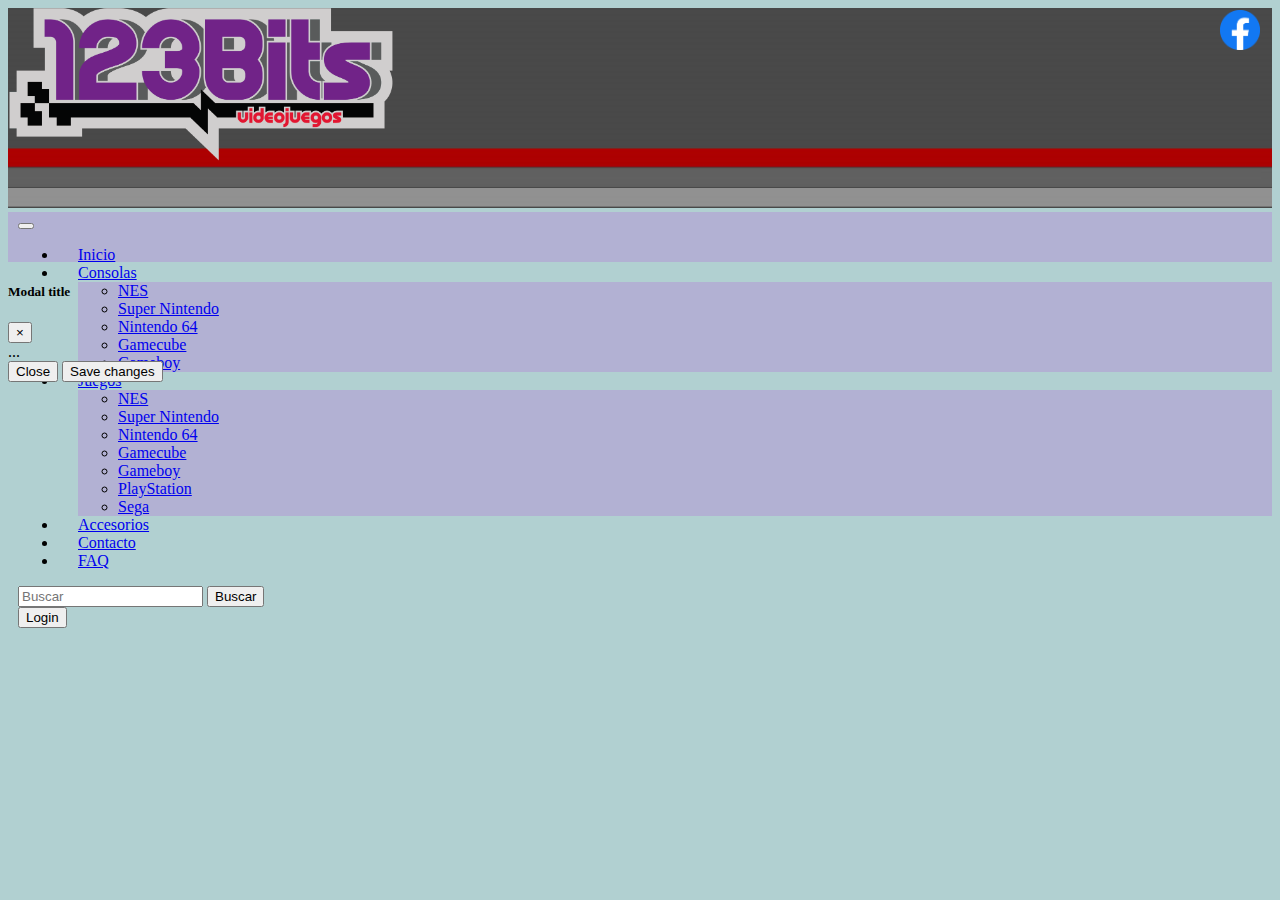
<file: PruebaToys/Toys_Web-main/index.html>
<!DOCTYPE html>

<head>
    <meta charset="UTF-8">
    <meta http-equiv="X-UA-Compatible" content="IE=edge">
    <meta name="viewport" content="width=device-width, initial-scale=1.0">
    <title>123Bits Videojuegos</title>
    <link href="https://cdn.jsdelivr.net/npm/bootstrap@5.0.0-beta3/dist/css/bootstrap.min.css" rel="stylesheet"
        integrity="sha384-eOJMYsd53ii+scO/bJGFsiCZc+5NDVN2yr8+0RDqr0Ql0h+rP48ckxlpbzKgwra6" crossorigin="anonymous">
    <link type="text/css" rel="stylesheet" href="estilos.css" />
    <link rel="shortcut icon" type="image/png" href="img/icon.jpg" />  	
    <script src="https://code.jquery.com/jquery-3.5.1.slim.min.js" integrity="sha384-DfXdz2htPH0lsSSs5nCTpuj/zy4C+OGpamoFVy38MVBnE+IbbVYUew+OrCXaRkfj" crossorigin="anonymous"></script>
    
    <link rel="stylesheet" href="https://cdn.jsdelivr.net/npm/bootstrap@4.6.0/dist/css/bootstrap.min.css" integrity="sha384-B0vP5xmATw1+K9KRQjQERJvTumQW0nPEzvF6L/Z6nronJ3oUOFUFpCjEUQouq2+l" crossorigin="anonymous"> 		
    <script src="https://code.jquery.com/jquery-3.5.1.slim.min.js" integrity="sha384-DfXdz2htPH0lsSSs5nCTpuj/zy4C+OGpamoFVy38MVBnE+IbbVYUew+OrCXaRkfj" crossorigin="anonymous"></script>
    <script src="https://cdn.jsdelivr.net/npm/bootstrap@4.6.0/dist/js/bootstrap.bundle.min.js" integrity="sha384-Piv4xVNRyMGpqkS2by6br4gNJ7DXjqk09RmUpJ8jgGtD7zP9yug3goQfGII0yAns" crossorigin="anonymous"></script>
    <link type="text/css" rel="stylesheet" href="estilos.css" />	







</head>

<body>
    <div>
        <img src="img/banner2.jpg" class="banner" alt="banner">
        <img src="img/Logo_123Bits.png" class="logo" alt="logo">
        <a href="http://www.facebook.com/123bitscl">
            <img src="img/facebook.png" class="fb" alt="facebook"></a>
        <a href="http://www.instagram.com/123bitscl">
            <img src="img/instagram.png" class="instagram" alt="instagram"></a>


        </a>
    </div>
    <nav class="navbar navbar-expand-lg navbar-light navbar2" style="background-color: hsl(242, 28%, 76%);">
        <div class="container-fluid">
            <button class="navbar-toggler" type="button" data-bs-toggle="collapse"
                data-bs-target="#navbarSupportedContent" aria-controls="navbarSupportedContent" aria-expanded="false"
                aria-label="Toggle navigation">
                <span class="navbar-toggler-icon"></span>
            </button>
            <div class="collapse navbar-collapse" id="navbarSupportedContent">
                <ul class="navbar-nav me-auto mb-2 mb-lg-0 ">
                    <li class="nav-item item">
                        <a class="nav-link" aria-current="page" href="#">Inicio</a>
                    </li>
                    <li class="nav-item dropdown item">
                        <a class="nav-link dropdown-toggle" href="#" id="navbarDropdown" role="button"
                            data-bs-toggle="dropdown" aria-expanded="false">
                            Consolas
                        </a>
                        <ul class="dropdown-menu" aria-labelledby="navbarDropdown"
                            style="background-color: hsl(242, 28%, 76%);">
                            <li><a class="dropdown-item" href="#">NES</a></li>
                            <li><a class="dropdown-item" href="#">Super Nintendo</a></li>
                            <li><a class="dropdown-item" href="#">Nintendo 64</a></li>
                            <li><a class="dropdown-item" href="#">Gamecube</a></li>
                            <li><a class="dropdown-item" href="#">Gameboy</a></li>
                        </ul>
                    <li class="nav-item dropdown item">
                        <a class="nav-link dropdown-toggle" href="#" id="navbarDropdown" role="button"
                            data-bs-toggle="dropdown" aria-expanded="false">
                            Juegos
                        </a>
                        <ul class="dropdown-menu" aria-labelledby="navbarDropdown"
                            style="background-color: hsl(242, 28%, 76%);">
                            <li><a class="dropdown-item" href="#">NES</a></li>
                            <li><a class="dropdown-item" href="#">Super Nintendo</a></li>
                            <li><a class="dropdown-item" href="#">Nintendo 64</a></li>
                            <li><a class="dropdown-item" href="#">Gamecube</a></li>
                            <li><a class="dropdown-item" href="#">Gameboy</a></li>
                            <li><a class="dropdown-item" href="#">PlayStation</a></li>
                            <li><a class="dropdown-item" href="#">Sega</a></li>
                        </ul>
                    <li class="nav-item item">
                        <a class="nav-link access" href="#">Accesorios</a>
                    </li>
                    <li class="nav-item item">
                        <a class="nav-link" href="#">Contacto</a>
                    </li>
                    <li class="nav-item item">
                        <a class="nav-link" href="#">FAQ</a>
                    </li>
                    </li>
                </ul>
                <form class="d-flex">
                    <input class="form-control me-2" type="search" placeholder="Buscar" aria-label="Search">
                    <button class="btn btn-outline-success" type="submit">Buscar</button>
                </form>
            </div>
        </div>
        <button type="button" class="btn btn-danger" data-toggle="modal" data-target="#exampleModal">Login</button>
    </nav>
    <script src="https://cdn.jsdelivr.net/npm/bootstrap@5.0.0-beta3/dist/js/bootstrap.bundle.min.js"
        integrity="sha384-JEW9xMcG8R+pH31jmWH6WWP0WintQrMb4s7ZOdauHnUtxwoG2vI5DkLtS3qm9Ekf"
        crossorigin="anonymous"></script>



        <!--Modal de Login -->

            <!-- Modal -->
    <div class="modal fade" id="exampleModal" tabindex="-1" aria-labelledby="exampleModalLabel" aria-hidden="true">
        <div class="modal-dialog">
        <div class="modal-content">
            <div class="modal-header">
            <h5 class="modal-title" id="exampleModalLabel">Modal title</h5>
            <button type="button" class="close" data-dismiss="modal" aria-label="Close">
                <span aria-hidden="true">&times;</span>
            </button>
            </div>
            <div class="modal-body">
            ...
            </div>
            <div class="modal-footer">
            <button type="button" class="btn btn-secondary" data-dismiss="modal">Close</button>
            <button type="button" class="btn btn-primary">Save changes</button>
            </div>
        </div>
        </div>
    </div>
        




</body>

</html>
</file>
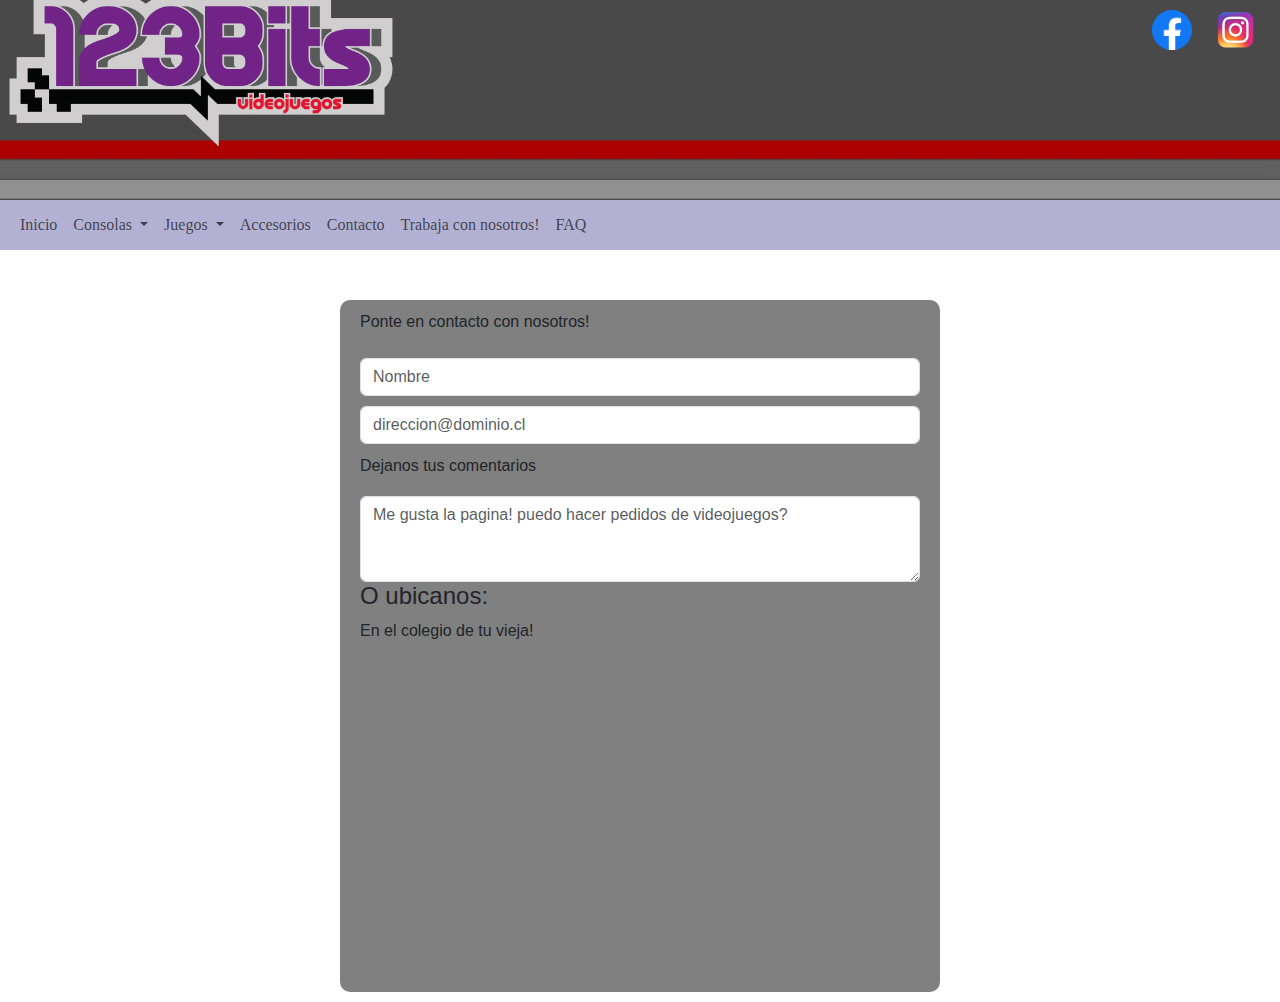
<file: Formularios/contacto.html>
<!DOCTYPE html>
<html>
    <head>
        <title>Contacto</title>
        <meta charset="UTF-8">
        <link rel="stylesheet" href="/estilos_form/estilo_contacto.css">
        <link href="https://cdn.jsdelivr.net/npm/bootstrap@5.0.0-beta3/dist/css/bootstrap.min.css" rel="stylesheet" 
        ntegrity="sha384-eOJMYsd53ii+scO/bJGFsiCZc+5NDVN2yr8+0RDqr0Ql0h+rP48ckxlpbzKgwra6" crossorigin="anonymous">
        <link rel="stylesheet" href="https://cdn.jsdelivr.net/npm/bootstrap@4.6.0/dist/css/bootstrap.min.css"
        integrity="sha384-B0vP5xmATw1+K9KRQjQERJvTumQW0nPEzvF6L/Z6nronJ3oUOFUFpCjEUQouq2+l" crossorigin="anonymous">
    </head>

    <body>
        <header>
            <div>
                <img src="/img/banner2.jpg" class="banner" alt="banner">
                <a href="/index.html">
                    <img src="/img/Logo_123Bits.png" class="logo" alt="logo"></a>
                <a href="http://www.facebook.com/123bitscl">
                    <img src="/img/facebook.png" class="fb" alt="facebook"></a>
                <a href="http://www.instagram.com/123bitscl">
                    <img src="/img/instagram.png" class="instagram" alt="instagram"></a>
            </div>
            <nav class="navbar navbar-expand-lg navbar-light navbar2" style="background-color: hsl(242, 28%, 76%);">
                <div class="container-fluid">
                    <button class="navbar-toggler" type="button" data-bs-toggle="collapse"
                        data-bs-target="#navbarSupportedContent" aria-controls="navbarSupportedContent" aria-expanded="false"
                        aria-label="Toggle navigation">
                        <span class="navbar-toggler-icon"></span>
                    </button>
                    <div class="collapse navbar-collapse" id="navbarSupportedContent">
                        <ul class="navbar-nav me-auto mb-2 mb-lg-0 ">
                            <li class="nav-item item">
                                <a class="nav-link" aria-current="page" href="/index.html">Inicio</a>
                            </li>
                            <li class="nav-item dropdown item">
                                <a class="nav-link dropdown-toggle" href="#" id="navbarDropdown" role="button"
                                    data-bs-toggle="dropdown" aria-expanded="false">
                                    Consolas
                                </a>
                                <ul class="dropdown-menu" aria-labelledby="navbarDropdown"
                                    style="background-color: hsl(242, 28%, 76%);">
                                    <li><a class="dropdown-item" href="#">NES</a></li>
                                    <li><a class="dropdown-item" href="#">Super Nintendo</a></li>
                                    <li><a class="dropdown-item" href="#">Nintendo 64</a></li>
                                    <li><a class="dropdown-item" href="#">Gamecube</a></li>
                                    <li><a class="dropdown-item" href="#">Gameboy</a></li>
                                </ul>
                            <li class="nav-item dropdown item">
                                <a class="nav-link dropdown-toggle" href="#" id="navbarDropdown" role="button"
                                    data-bs-toggle="dropdown" aria-expanded="false">
                                    Juegos
                                </a>
                                <ul class="dropdown-menu" aria-labelledby="navbarDropdown"
                                    style="background-color: hsl(242, 28%, 76%);">
                                    <li><a class="dropdown-item" href="jnes.html">NES</a></li>
                                    <li><a class="dropdown-item" href="jsnes.html">Super Nintendo</a></li>
                                    <li><a class="dropdown-item" href="jn64.html">Nintendo 64</a></li>
                                    <li><a class="dropdown-item" href="#">Gamecube</a></li>
                                    <li><a class="dropdown-item" href="#">Gameboy</a></li>
                                    <li><a class="dropdown-item" href="#">PlayStation</a></li>
                                    <li><a class="dropdown-item" href="#">Sega</a></li>
                                </ul>
                            <li class="nav-item item">
                                <a class="nav-link access" href="accesorios.html">Accesorios</a>
                            </li>
                            <li class="nav-item item">
                                <a class="nav-link" href="/Formularios/contacto.html">Contacto</a>
                            </li>
                            <li class="nav-item item">
                                <a class="nav-link" href="/Formularios/form_trab_con_nosotros.html">Trabaja con nosotros!</a>
                            </li>
                            <li class="nav-item item">
                                <a class="nav-link" href="faq.html">FAQ</a>
                            </li>
                            </li>
                        </ul>
                    </div>
                </div>
            </nav>
        </header>
        <div class="form-contacto texto-contacto">
            <div class="mb-3">
                <label for="exampleFormControlInput1" class="form-label">
                    Ponte en contacto con nosotros! 
                </label>
            </div>
            <div class="entrada-uno">
                <input type="text" class="form-control" id="exampleFormControlInput1" placeholder="Nombre">
            </div>
            <div class="entrada-dos">
                <input type="email" class="form-control" id="exampleFormControlInput1" placeholder="direccion@dominio.cl">
            </div>
            
              
              <div class="mb-3">
                <div class="entrada-tres">
                    <label for="exampleFormControlTextarea1" class="form-label">Dejanos tus comentarios </label>
                </div>
                
                <textarea class="form-control" id="exampleFormControlTextarea1" rows="3" placeholder="Me gusta la pagina! puedo hacer pedidos de videojuegos?"></textarea>


                <h4 class="texto-contacto">
                    O ubicanos:
                </h2>
                <p class="texto-contacto"> 
                        En el colegio de tu vieja!
                </p>
                <div class="mapa-google">

                    <iframe src="https://www.google.com/maps/embed?pb=!1m14!1m8!1m3!1d1661.5209710139864!2d-70.68359488371424!3d-33.60421621128259!3m2!1i1024!2i768!4f13.1!3m3!1m2!1s0x9662d912e2915069%3A0xf87aa585fe853c73!2sCentro%20Educacional%20de%20tu%20vieja!5e0!3m2!1ses-419!2scl!4v1618380519763!5m2!1ses-419!2scl" width="100%" height="300" style="border:0;" allowfullscreen="" loading="lazy"></iframe>

                </div>            
            </div>
        </div>
        
    </body>
</html>
</file>
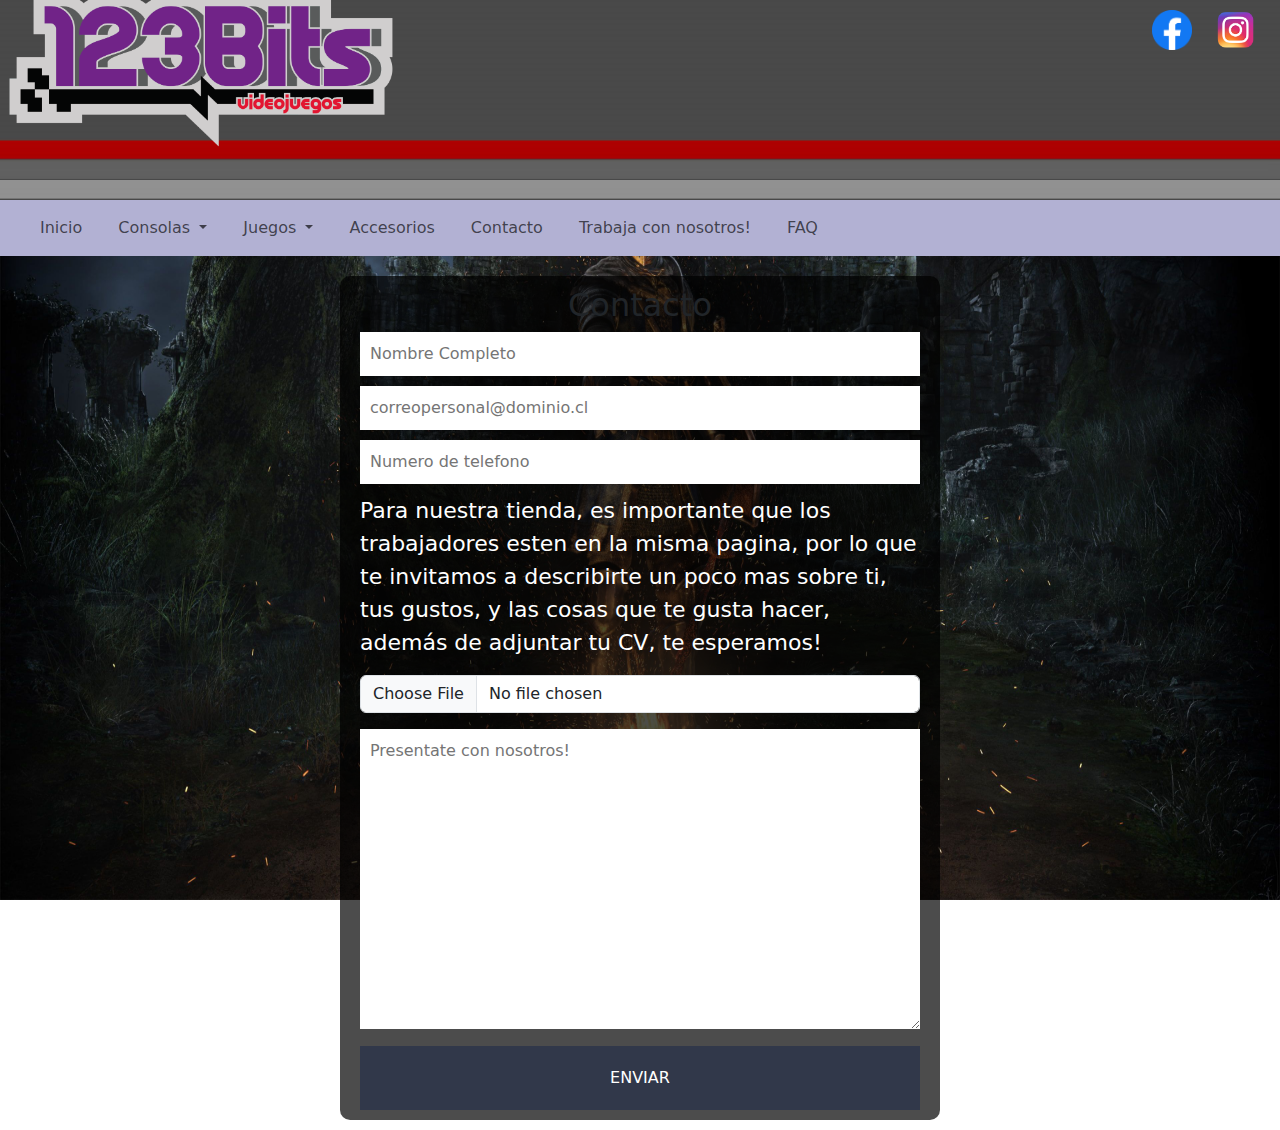
<file: Formularios/form_trab_con_nosotros.html>
<!DOCTYPE html>
<html>
    <head>
        <title>Trabaja con nosotros!</title>
        <meta charset="UTF-8">
        <link rel="stylesheet" href="../estilos_form/estilo_trabaja_con_nosotros.css">
        <link href="https://cdn.jsdelivr.net/npm/bootstrap@5.0.0-beta3/dist/css/bootstrap.min.css" rel="stylesheet" 
        ntegrity="sha384-eOJMYsd53ii+scO/bJGFsiCZc+5NDVN2yr8+0RDqr0Ql0h+rP48ckxlpbzKgwra6" crossorigin="anonymous">
        <link rel="stylesheet" href="https://cdn.jsdelivr.net/npm/bootstrap@4.6.0/dist/css/bootstrap.min.css"
        integrity="sha384-B0vP5xmATw1+K9KRQjQERJvTumQW0nPEzvF6L/Z6nronJ3oUOFUFpCjEUQouq2+l" crossorigin="anonymous">
    </head>
    <body action="">
        <header>
            <div>
                <img src="/img/banner2.jpg" class="banner" alt="banner">
                <a href="/index.html">
                    <img src="/img/Logo_123Bits.png" class="logo" alt="logo"></a>
                <a href="http://www.facebook.com/123bitscl">
                    <img src="/img/facebook.png" class="fb" alt="facebook"></a>
                <a href="http://www.instagram.com/123bitscl">
                    <img src="/img/instagram.png" class="instagram" alt="instagram"></a>
            </div>
            <nav class="navbar navbar-expand-lg navbar-light navbar2" style="background-color: hsl(242, 28%, 76%);">
                <div class="container-fluid">
                    <button class="navbar-toggler" type="button" data-bs-toggle="collapse"
                        data-bs-target="#navbarSupportedContent" aria-controls="navbarSupportedContent" aria-expanded="false"
                        aria-label="Toggle navigation">
                        <span class="navbar-toggler-icon"></span>
                    </button>
                    <div class="collapse navbar-collapse" id="navbarSupportedContent">
                        <ul class="navbar-nav me-auto mb-2 mb-lg-0 ">
                            <li class="nav-item item">
                                <a class="nav-link" aria-current="page" href="/index.html">Inicio</a>
                            </li>
                            <li class="nav-item dropdown item">
                                <a class="nav-link dropdown-toggle" href="#" id="navbarDropdown" role="button"
                                    data-bs-toggle="dropdown" aria-expanded="false">
                                    Consolas
                                </a>
                                <ul class="dropdown-menu" aria-labelledby="navbarDropdown"
                                    style="background-color: hsl(242, 28%, 76%);">
                                    <li><a class="dropdown-item" href="#">NES</a></li>
                                    <li><a class="dropdown-item" href="#">Super Nintendo</a></li>
                                    <li><a class="dropdown-item" href="#">Nintendo 64</a></li>
                                    <li><a class="dropdown-item" href="#">Gamecube</a></li>
                                    <li><a class="dropdown-item" href="#">Gameboy</a></li>
                                </ul>
                            <li class="nav-item dropdown item">
                                <a class="nav-link dropdown-toggle" href="#" id="navbarDropdown" role="button"
                                    data-bs-toggle="dropdown" aria-expanded="false">
                                    Juegos
                                </a>
                                <ul class="dropdown-menu" aria-labelledby="navbarDropdown"
                                    style="background-color: hsl(242, 28%, 76%);">
                                    <li><a class="dropdown-item" href="jnes.html">NES</a></li>
                                    <li><a class="dropdown-item" href="jsnes.html">Super Nintendo</a></li>
                                    <li><a class="dropdown-item" href="jn64.html">Nintendo 64</a></li>
                                    <li><a class="dropdown-item" href="#">Gamecube</a></li>
                                    <li><a class="dropdown-item" href="#">Gameboy</a></li>
                                    <li><a class="dropdown-item" href="#">PlayStation</a></li>
                                    <li><a class="dropdown-item" href="#">Sega</a></li>
                                </ul>
                            <li class="nav-item item">
                                <a class="nav-link access" href="accesorios.html">Accesorios</a>
                            </li>
                            <li class="nav-item item">
                                <a class="nav-link" href="/Formularios/contacto.html">Contacto</a>
                            </li>
                            <li class="nav-item item">
                                <a class="nav-link" href="/Formularios/form_trab_con_nosotros.html">Trabaja con nosotros!</a>
                            </li>
                            <li class="nav-item item">
                                <a class="nav-link" href="faq.html">FAQ</a>
                            </li>
                            </li>
                        </ul>
                    </div>
                </div>
            </nav>
        </header>
        <form>
            <h2> Contacto </h2>
        <div class="form-input">
            <div class="inUno">
                <input  type="text" name="nombre" placeholder="Nombre Completo">
            </div>
            <div class="inDos">
                <input type="text" name="correo" placeholder="correopersonal@dominio.cl">
            </div>
            <div class="inTres">
                <input  type="text" name="telefono" placeholder="Numero de telefono">
            </div>

            
        </div>
            <p>Para nuestra tienda, es importante que los trabajadores esten en la misma pagina, 
                por lo que te invitamos a describirte un poco mas sobre ti, tus gustos, y las cosas que
                te gusta hacer, además de adjuntar tu CV, te esperamos!
            </p>
            <div class="mb-3">
                <input class="form-control" type="file" id="formFile">
              </div>
            <textarea name="mensaje" placeholder="Presentate con nosotros!"></textarea>
            <input type="button" value="ENVIAR" id="boton">
        </form>
    </body>
    <script src='../script.js'></script>
</html>
</file>
<file: PruebaToys/Toys_Web-main/estilos.css>
.logo{
    margin-right: 0;
    margin-left: auto;
    position: absolute;
    display: block;
    width: 31%;
    top: -45px;
    left: 0px;
}

.banner{
    width: 100%;
    height: 200px;
    position: relative;
    
}

.fb{
    width: 40px;
    height: 40px;
    position: absolute;
    top: 10px;
    left: 1220px;
}

.instagram{
    width: 40px;
    height: 40px;
    position: absolute;
    top: 10px;
    left: 1290px;
}
.navbar2 {
    font-family: Verdana;
    padding-left: 10px;
    padding-top: 0px;
    padding-bottom: 0px;
    height: 50px;
}
.login{
    position: absolute;
    bottom: 8px;
    right: 140px;
    top:137px;
    color: white;
    height:20px;
}

.registro {
        position: absolute;
        bottom: 8px;
        right: 30px;
        top:137px;
        color: white;
        height:20px;
}

.login:hover{
    color:khaki;
    text-decoration: underline;
}

.registro:hover{
    color:khaki;
    text-decoration: underline;
}

body{
    background-color:rgb(177, 208, 209);
}

.item{
    padding-left: 20px;
    
}
.navbar-nav .nav-item.active .nav-link,
.navbar-nav .nav-item:hover .nav-link {
    background-color:rgb(143, 192, 224);
    color:white;
    
}
</file>
<file: estilos_form/estilo_contacto.css>
#container{
    width: 100%;
    height: 100%;
    margin: 0 auto;
    position: relative;
    top: 0%;   
  }
  .logo{
    margin-right: 0;
    margin-left: auto;
    position: absolute;
    display: block;
    width: 31%;
    top: -6.5%;
    left: 0px;
    max-width: 100%;
}
.banner{
    width: 100%;
    max-width: 100%;
    height: 200px;
    position: relative;
    
}
.fb{
    width: 40px;
    height: 40px;
    position: absolute;
    top: 10px;
    left: 90%;
}
.instagram{
    width: 40px;
    height: 40px;
    position: absolute;
    top: 10px;
    left: 95%;
}
.navbar2 {
    font-family: Verdana;
    padding-left: 10px;
    padding-top: 0px;
    padding-bottom: 0px;
    height: 50px;
}
@media only screen and (max-width: 700px){
    .modal-content {
      width: 100%;
    }
  }
  .filtro{
    padding-right:50px;
    padding-top: 20px;
  }
  .filtro button{
    font-size: 15px;
  }

  .form-contacto{
    width: 600px;
    margin: auto;
    background: grey;
    padding: 10px 20px;
    box-sizing: border-box;
    margin-top: 50px;
    margin-bottom: 10px;
    border-radius: 10px;
  }
  .texto-contacto{
      font-family: Impact, Haettenschweiler, 'Arial Narrow Bold', sans-serif;
  }
  .entrada-uno{
      margin-top: 10px;
  }
  .entrada-dos{
      margin-top: 10px;
  }
  .entrada-tres{
      margin-top: 10px;
      margin-bottom: 10px;
  }
</file>
<file: estilos_form/estilo_trabaja_con_nosotros.css>
body{
    background-image: url(../img/img_form/trabaja_con_nosotros.jpg);
    background-size: 100vw 100vh;
    background-attachment: fixed;
    margin: 0;
    font-family: monospace;
}

form{
    width: 600px;
    margin: auto;
    background: rgba(0,0,0,0.7);
    padding: 10px 20px;
    box-sizing: border-box;
    margin-top: 20px;
    margin-bottom: 10px;
    border-radius: 10px;
}
#form-input{
    margin-bottom: 20px;
}

h2{
    color: #fff;
    text-align: center;
    margin: 0;
    font-size: 30px;
    margin-bottom: 20px;
}

p{
    color: #fff;
    font-size: 22px;
}

input, textarea{
    width: 100%;
    
    padding: 10px;
    box-sizing: border-box;
    font-size: 17px;
    border: none;
}

.inUno{
    margin-bottom: 10px;
}
.inDos{
    margin-bottom: 10px;
}
.inTres{
    margin-bottom: 10px;
}

textarea{
    min-height: 300px;
    max-height: 600px;
    max-width: 100%;
    min-width: 100%;
    margin-top: 20px;
    margin-bottom: 10px;
}

#boton{
    margin-top: 10px;
    background: #31384a;
    color: #fff;
    padding: 20px;
}

#boton:hover{
    cursor: pointer;
}

@media (max-width:600px){
    form{
        width: 100%;
    }
}

/** requerido para header comun **/

.logo{
    margin-right: 0;
    margin-left: auto;
    position: absolute;
    display: block;
    width: 31%;
    top: -6.5%;
    left: 0px;
    max-width: 100%;
}

.banner{
    width: 100%;
    max-width: 100%;
    height: 200px;
    position: relative;
    
}

.fb{
    width: 40px;
    height: 40px;
    position: absolute;
    top: 10px;
    left: 90%;
}

.instagram{
    width: 40px;
    height: 40px;
    position: absolute;
    top: 10px;
    left: 95%;
}

.item{
    padding-left: 20px;
    
}
.navbar-nav .nav-item.active .nav-link,
.navbar-nav .nav-item:hover .nav-link {
    background-color:rgb(143, 192, 224);
    color:black;
}
.juegos{
     margin-top: 80px;
     margin-left:40px;
    
}

.myImg {
    border-radius: 5px;
    cursor: pointer;
    transition: 0.3s;
  }
  
  .myImg:hover {opacity: 0.7;}
  
  /* The Modal (background) */
  .modal {
    display: none; /* Hidden by default */
    position: ab; /* Stay in place */
    z-index: 1; /* Sit on top */
    padding-top: 100px; /* Location of the box */
    left: 0;
    top: 0;
    width: 100%; /* Full width */
    height: 100%; /* Full height */
    overflow:hidden; /* Enable scroll if needed */
    background-color: rgba(0,0,0,0.9); /* Black w/ opacity */
  }
  
  /* Modal Content (Image) */
  .modal-content {
    margin: auto;
    display: block;
    width: 80%;
    max-width: 600px;
  }
  .modal-content-nes{
    max-width: 450px; 
    
  }
  
  /* Caption of Modal Image (Image Text) - Same Width as the Image */
  #caption {
    margin: auto;
    display: block;
    width: 80%;
    max-width: 700px;
    text-align: center;
    color: #ccc;
    padding: 10px 0;
    height: 150px;
  }
  
  /* Add Animation - Zoom in the Modal */
  .modal-content, #caption {
    animation-name: zoom;
    animation-duration: 0.6s;
  }
  
  @keyframes zoom {
    from {transform:scale(0)}
    to {transform:scale(1)}
  }
  
  /* The Close Button */
  .close2 {
    position: absolute;
    top: 15px;
    right: 35px;
    color: #f1f1f1;
    font-size: 40px;
    font-weight: bold;
    transition: 0.3s;
  }
  
  .close2:hover,
  .close2:focus {
    color: #bbb;
    text-decoration: none;
    cursor: pointer;
  }
</file>
